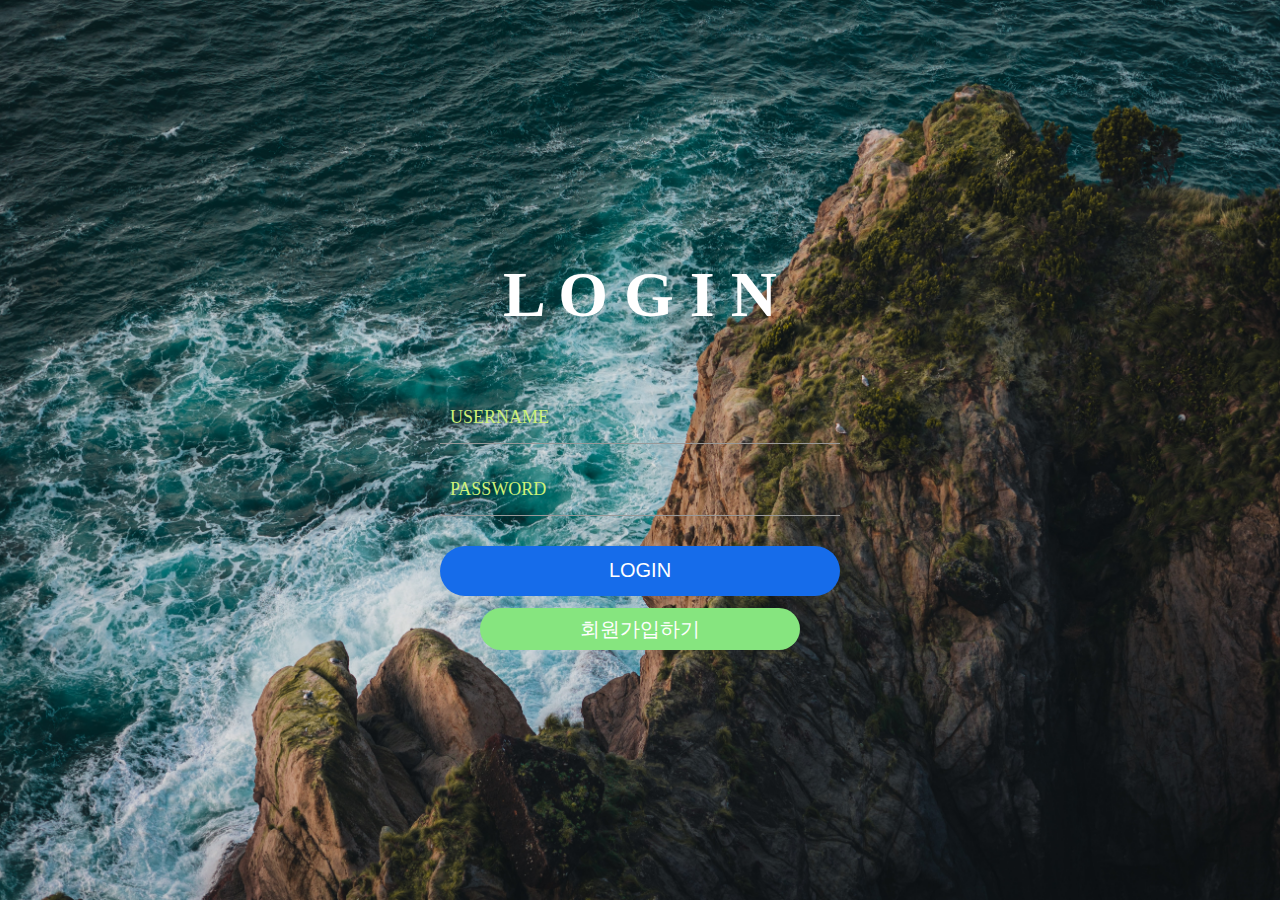
<file: index.html>
<!DOCTYPE html>
<html>
	<head>
		<link rel="stylesheet" href="loginstyle.css" />
		
	</head>
	<body>
		<section class="login-from">
			<from actuon="">
				<div class="logo">
					<h1>
						L O G I N
					</h1>
				</div>
				<div class="int-area">
					<input type="text" name="id" id="id" autocomplete="off" required />
					<label for="id">USERNAME</label>
				</div>

				<div class="int-area">
					<input type="password" name="pw" id="pw" autocomplete="off" required />
					<label for="pw">PASSWORD</label>
				</div>
				<div class="btn-area">
					<button id="btn" type="submit">
						LOGIN
					</button>
				</div>

				<div class="caption">
					<a href="signup.html">회원가입하기</a>
				</div>
			</from>
		</section>
		
		<script src="https://code.jquery.com/jquery-3.6.0.min.js" 
				integrity="sha256-/xUj+3OJU5yExlq6GSYGSHk7tPXikynS7ogEvDej/m4=" 
				crossorigin="anonymous"></script>
		
		<script>
			
			
			let id = $('#id');
			let pw = $('#pw');
			let btn = $('#btn');
			
			
			
			$(btn).on('click', function () {
				if ($(id).val() == "") {
					$(id).next('label').addClass('warning');
					setTimeout(function() {
						$('label').removeClass('warning');
					},1500);
				}
				else if ($(pw).val() == "") {
					$(pw).next('label').addClass('warning');
					setTimeout(function() {
						$('label').removeClass('warning');
					},1500);
					
					
				}
			});
		</script>
	</body>
</html>
</file>
<file: loginstyle.css>
* {
	margin: 0;
	padding: 0;
	box-sizing: border-box;
}
body {
	display: flex;
	justify-content: center;
	align-items: center;
	height: 100vh;
	background: url('image/background.jpg') no-repeat center;
	background-size: cover;
}

body::before {
	background-image: rgba(0, 0, 0, 0.7);
}

.logo {
	text-align: center;
	color: #fff;
	font-size: 32px;
	margin-bottom: 60px;
}

.int-area {
	width: 400px;
	position: relative;
	margin-top: 20px;
}

.int-area: first-child {
	margin-top: 0;
}
.int-area input {
	width: 100%;
	padding: 20px 10px 10px;
	background-color: transparent;
	border: none;
	border-bottom: 1px solid #999;
	font-size: 18px;
	color: #fff;
	outline: none;
}

.int-area label {
	position: absolute;
	left: 10px;
	top: 15px;
	font-size: 18px;
	color: #cef279;
	transition: all 0.5s ease;
}

.int-area label.warning {
	color: red !important;
	animation: warning 0.3s ease;
	animation-iteration-count: 3;
}

@keyframes warning {
	0% {
		transform: translateY(-8px);
	}
	25% {
		transform: translateY(8px);
	}
	50% {
		transform: translateY(-8px);
	}
	75% {
		transform: translateY(8px);
	}
}
.int-area input:focus + label,
.int-area input:valid + label {
	top: -2px;
	font-size: 13px;
	color: #cef279;
}

.btn-area {
	margin-top: 30px;
}
.btn-area button {
	width: 100%;
	height: 50px;
	background: #166cea;
	color: #fff;
	font-size: 20px;
	border: none;
	border-radius: 25px;
	cursor: pointer;
}

.caption {
	margin-top: 20px;
	text-align: center;
}

.caption a {
	font-size: 20px;
	color: #fff;
	text-decoration: none;
	background: #86E57F;
	border-radius: 25px;
	padding: 10px 100px 10px;
	text-align: center;
}
</file>
